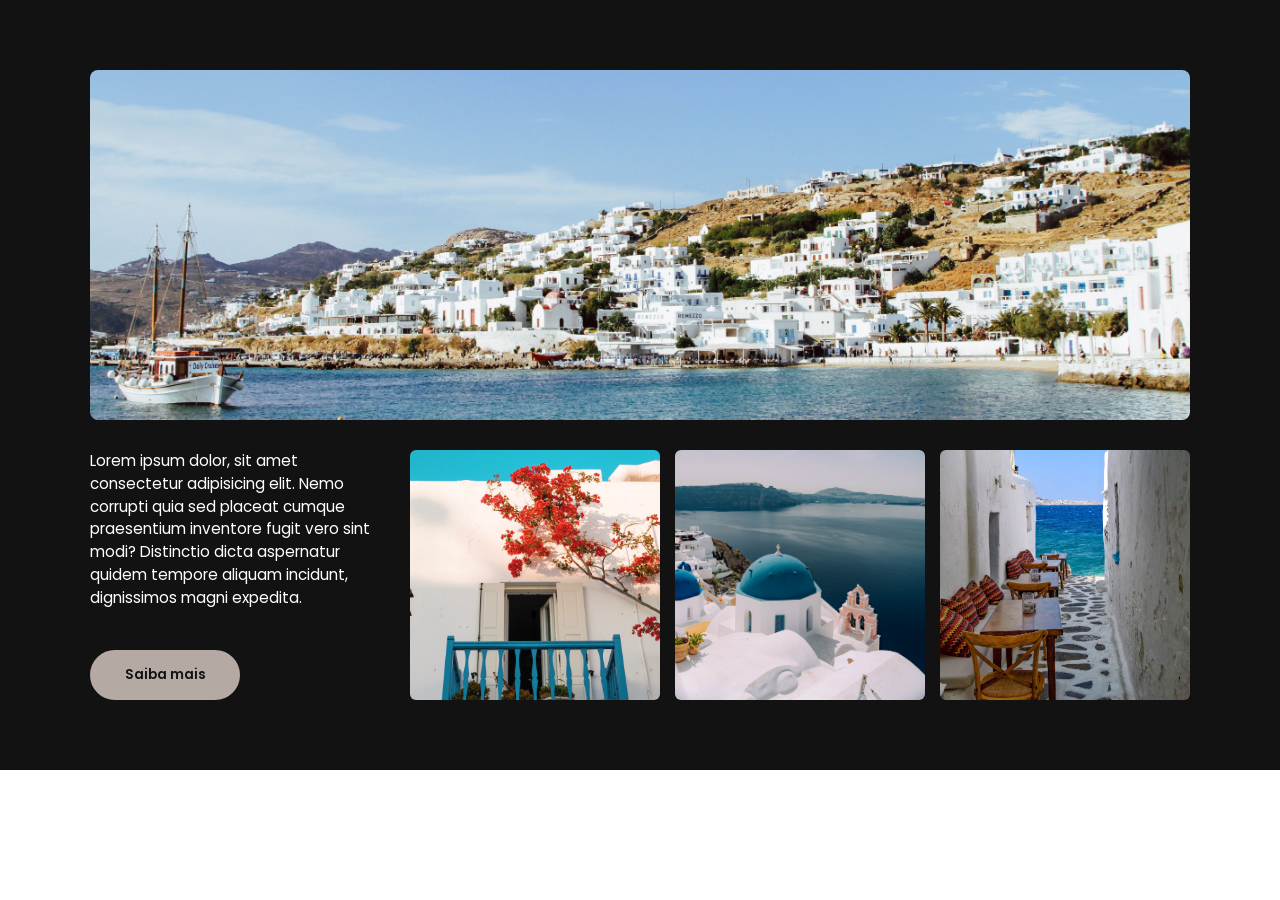
<file: index.html>
<!DOCTYPE html>
<html lang="pt-br">
<head>
    <meta charset="UTF-8">
    <meta name="viewport" content="width=device-width, initial-scale=1.0">
    <link rel="stylesheet" href="./css/style.css">
    <title>CP4 - Grid e Responsividade </title>
</head>
<body>

  <section class="secao1">

  <main class="container">
    <img class="hero" src="./img/banner/01.jpg" alt="Imagem de paisagem ensolarada">


    <div class="txt">
    <p>Lorem ipsum dolor, sit amet consectetur adipisicing elit.
     Nemo corrupti quia sed placeat cumque praesentium inventore fugit vero sint modi?
     Distinctio dicta aspernatur quidem tempore aliquam incidunt, dignissimos magni expedita.</p>
     <button><a href="./sea.html">Saiba mais</a></button>

</div>
    
  <div class="galeria">
    <img src="./img/banner/02.jpg" alt="Paisagem das ruas da Grécia">
    <img src="./img/banner/03.jpg" alt="Paisagem das ruas da Grécia">
    <img src="./img/banner/04.jpg" alt="Paisagem das ruas da Grécia">
    </div>

  </main>
</section>


 
</body>
</html>
</file>
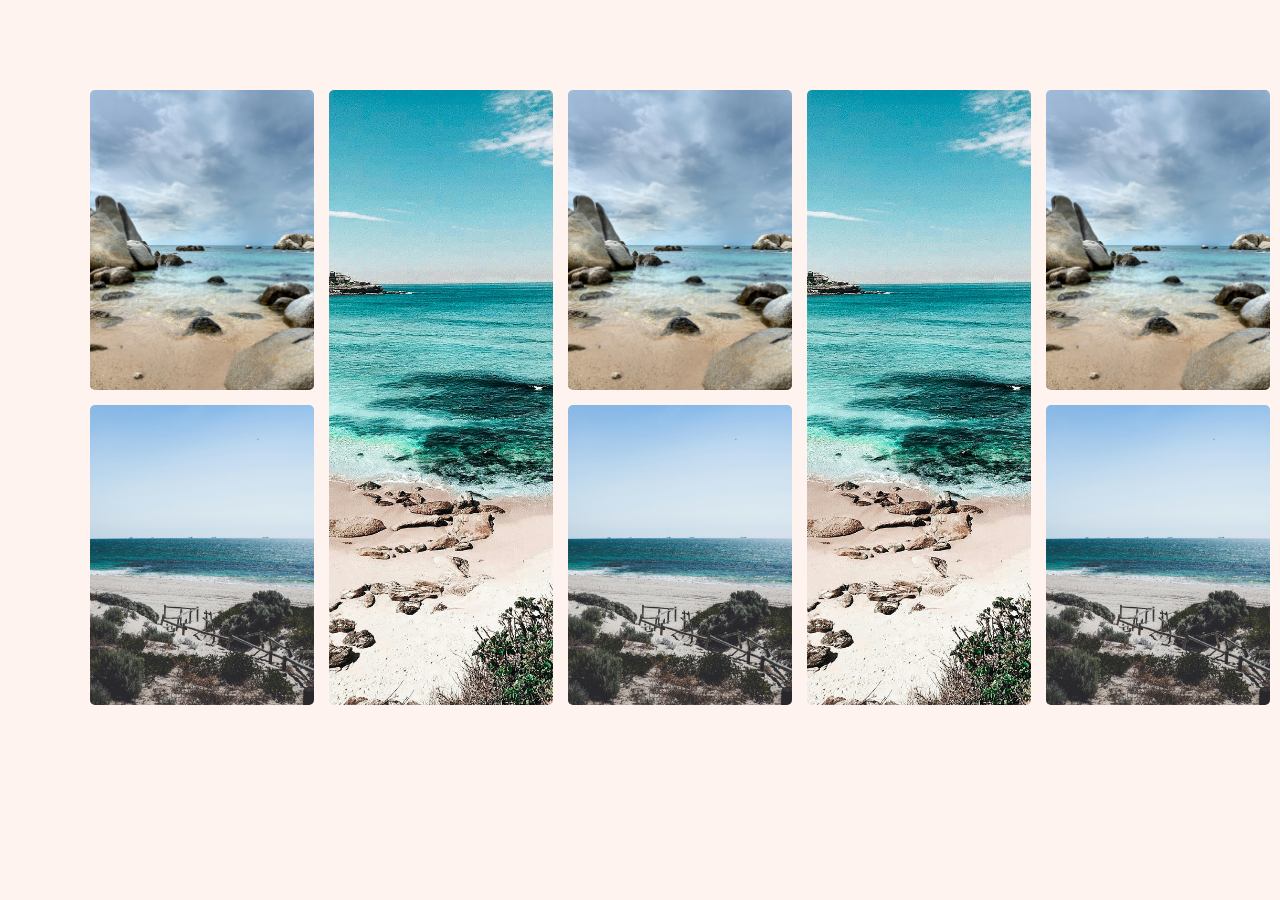
<file: sea.html>
<!DOCTYPE html>
<html lang="en">
<head>
    <meta charset="UTF-8">
    <meta name="viewport" content="width=device-width, initial-scale=1.0">
    <link rel="stylesheet" href="./css/sea.css">
    <title>CP4</title>
</head>
<body>
    
    <section class="sea">

        <!-- <div class="sea-1"></div>
        <div class="sea-2"></div>
        <div class="sea-3"> </div>
        <div class="sea-1"></div>
        <div class="sea-2"></div>
        <div class="sea-3"> </div>
        <div class="sea-1"></div>
        <div class="sea-2"></div> -->


            <img class="sea-1" src="./img/01.jpg" alt="beira do mar">
            <img class="sea-2" src="./img/02.jpg" alt="vista da praia">
            <img class="sea-3" src="./img/03.jpg" alt="mar cristalino">
            <img class="sea-1" src="./img/01.jpg" alt="beira do mar">
            <img class="sea-2" src="./img/02.jpg" alt="vista da praia">
            <img class="sea-3" src="./img/03.jpg" alt="mar cristalino">
            <img class="sea-1" src="./img/01.jpg" alt="beira do mar">
            <img class="sea-2" src="./img/02.jpg" alt="vista da praia">

    
            

        
        
    </section>
</body>
</html>
</file>
<file: css/style.css>
@import url('https://fonts.googleapis.com/css2?family=Limelight&family=Poppins:ital,wght@0,100;0,200;0,300;0,400;0,500;0,600;0,700;0,800;0,900;1,100;1,200;1,300;1,400;1,500;1,600;1,700;1,800;1,900&display=swap');

:root{
         --primary: #121212;
         --secondary: #fff;
         --boxbutton: #b4aaa3;

         --text:#fff;
         --highlight:#e2dfdd;
         
    
}
*{
    box-sizing: border-box;
    margin: 0;
    padding: 0;
    font-family: 'Poppins', sans-serif;
}
.secao1{
    background-color: var(--primary);
    padding: 70px 0px;
}
.container{
    max-width: 1140px;
    margin: 0 auto;
    padding: 0px 20px;
    display: grid;
    grid-template-columns: 2fr 1fr;
    grid-template-areas: 
    "hero hero"
     "txt galeria";
    gap:30px;
}
.hero {
    grid-area: hero;
    width: 100%;
    height: 350px;
    object-fit: cover;
    border-radius: 8px;
}
.txt{
    grid-area: txt;
    display: flex;
    flex-direction: column;
    justify-content: space-between;
    gap:20px ;
}
.txt p{
    color: var(--text);
    font-size: 0.95rem;
    line-height: 1.5;
}
button{
    background-color: var(--boxbutton);
    border-radius: 100px;
    border:solid 2px var(--boxbutton);
    color:var(--primary);
    width: 150px;
    height: 50px;
    cursor: pointer;
    transition: background-color  0.3s ease transform 0.2s ease;

   
}
button:hover{
    background-color: #e2dfdd;
}
button:focus{
    transform: scale(1.05);
}
button a{
    text-decoration: none;
    color: var(--primary);
    font-weight: 600;
}
.galeria{
    grid-area: galeria;
    display: grid;
    grid-template-columns: repeat(3, 1fr);
    gap: 15px;

}
.galeria img{
    width: 250px;
    height: 250px;
    object-fit: cover;
    border-radius: 6px;
    transition: transform 0.3s ease;
}
.galeria img:hover {
    transform: scale(1.05);
}

@media(max-width: 1024px){
    .container{
        grid-template-columns: 1fr;
        grid-template-areas: 
        "hero"
        "txt"
        "galeria";
    }
    .txt{
        justify-content: flex-start;
        gap: 20px;
    }
    .galeria{
        grid-template-columns: repeat(3, 1fr);
        
    }
    .galeria img{
        width: 100%;
        height: 200px;
    }
    
}

@media(max-width: 600px){
    .secao1{
        padding: 40px 0px;
    }
    .container{
        padding: 0px 16px;
        gap: 20px;
    }
    .hero{
        height: 250px;
    }
    .txt p{
        font-size: 0.9rem;
    }
    .galeria{
        grid-template-columns: repeat(2, 1fr);
        gap: 10px;
    }
    .galeria img{
        height: 140px;
    }
    button{
        width: 130px;
        height: 45px;
    }
}
</file>
<file: css/sea.css>
body{
    background-color: #fff3ef;
    
}

*{
    margin: 0;
    padding: 0;
}
img{
    height: 100%;
    width: 100%;
    padding:40px;
    border-radius: 45px;
    object-fit: cover;
    transition: opacity .8s ease-in, transform 0.3s ease;

    &:hover {
        opacity: 0.85s;
        transform: scale(0.95);

    }
}
.sea{
    
    padding: 50px;
    display: grid;
    gap: 15px;
    grid-template-rows: repeat(2, 300px);
    grid-template-columns: repeat(auto-fit, minmax(200px, 1fr));

    max-width: 1200px;
    margin: 0 auto;

   
        
    
}

.sea-1 {
    /* background-image: url(../img/01.jpg); */
    grid-row: 1/2;
}
.sea-2 {
    /* background-image: url(../img/02.jpg); */
    grid-row: 2/3;
}

.sea-3 {
    grid-row: 1/3;
    /* background-image: url(../img/03.jpg); */
}



@media (max-width: 1024px) {
    .sea {
        grid-template-columns: repeat (auto-fit, minmax(150px, 1fr));
        grid-template-rows: repeat(2, 220px);
        
    }
    img{
        padding: 20px;
    }

}

@media(max-width: 600px) {
    .sea {
        grid-template-columns:1 fr;
        grid-template-rows: auto;
        padding: 20px 10px;
        gap: 15px;
        
    }
    .sea-1, .sea-2, .sea-3 {
        grid-row: auto;
    }
    img{
        padding: 10px;
        height: 250px;
    }

}
</file>
